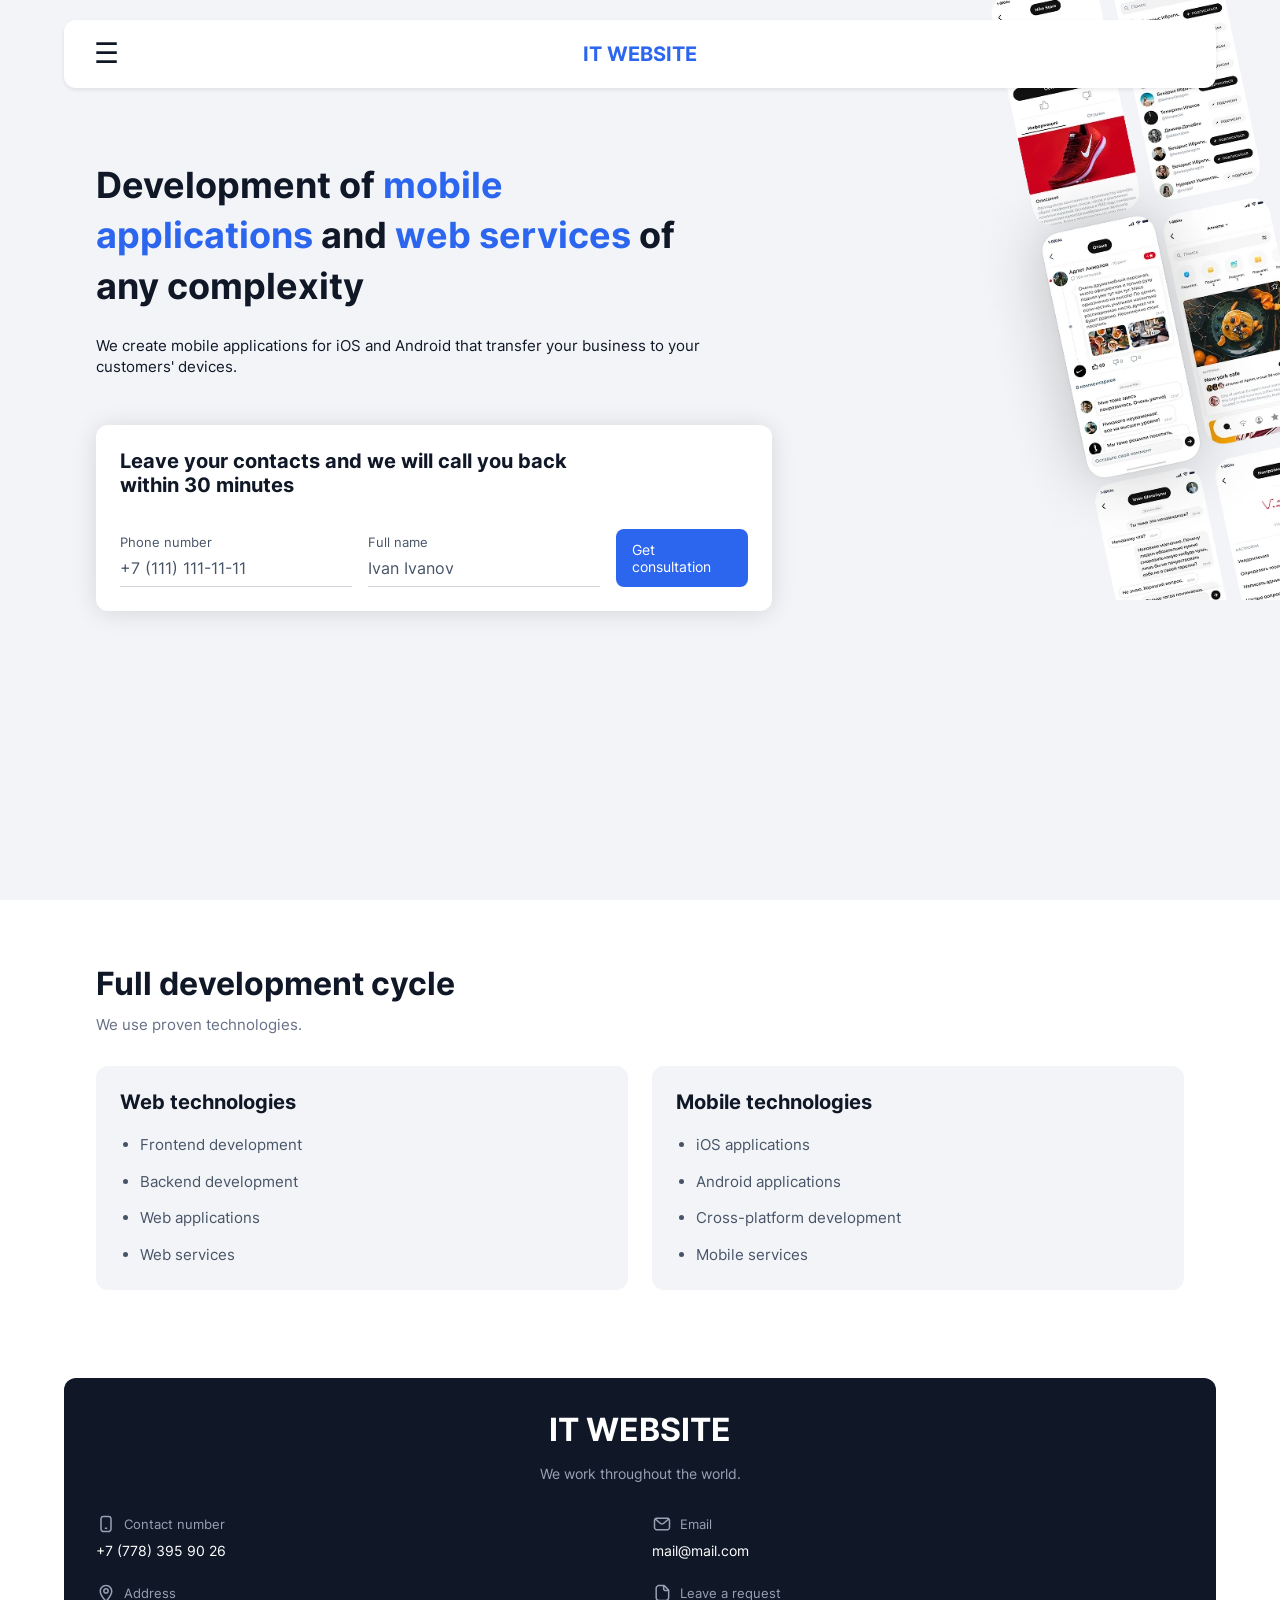
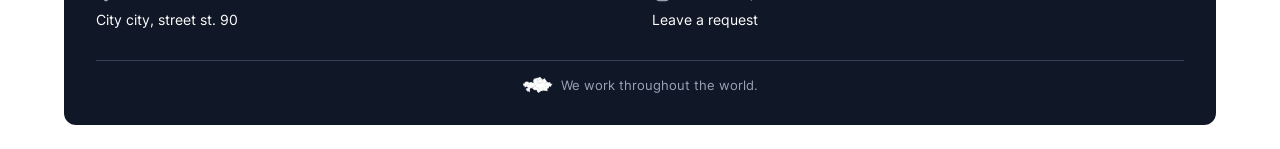
<file: index.html>
<!DOCTYPE html>
<html lang="en">

<head>
    <meta charset="UTF-8">
    <meta name="viewport" content="width=device-width, initial-scale=1.0">
    <title>IT Website</title>
    <link rel="stylesheet" href="css/style.css">
</head>

<body>

    <header class="site-header">
        <div class="header-content">

            <button class="menu-button" type="button"
                aria-label="Navigation menu"
                aria-controls="navigation"
                aria-expanded="false">
                ☰
            </button>

            <a class="header-logo" href="#top">IT WEBSITE</a>

            <nav class="header-navigation" id="navigation">
                <ul class="navigation-list">
                    <li><a href="#services">Services</a></li>
                    <li><a href="#media">Media</a></li>
                    <li><a href="#cases">Cases</a></li>
                    <li><a href="#faq">FAQ</a></li>
                    <li><a href="#contacts">Contacts</a></li>
                </ul>
            </nav>

            <address class="header-contacts">

                <div class="header-phone">
                    <a class="header-contact" href="tel:+71111111111">
                        <img src="static/img/icon-phone.svg" alt="">
                        +7 (111) 111-11-11
                    </a>
                </div>

                <a class="header-contact" href="mailto:itcompany@mail.com">
                    <img src="static/img/icon-mail.svg" alt="">
                    <span>itcompany@mail.com</span>
                </a>

            </address>

        </div>
    </header>

    <main id="top">

        <section class="hero-section">

            <picture class="hero-image">
                <source media="(min-width: 1440px)"
                    srcset="static/img/hero-desktop.webp">

                <source media="(min-width: 768px)"
                    srcset="static/img/hero-tablet.webp">

                <img src="static/img/hero-mobile.webp"
                    alt="Mobile application screens">
            </picture>

            <div class="hero-inner">

                <div class="hero-content">
                    <h1>
                        Development of <span>mobile applications</span> and
                        <span>web services</span> of any complexity
                    </h1>

                    <p>
                        We create mobile applications for iOS and Android that
                        transfer your business to your customers' devices.
                    </p>
                </div>

                <form class="callback-form" action="#">

                    <h2>
                        Leave your contacts and we will call you back within
                        30 minutes
                    </h2>

                    <div class="form-fields">

                        <label for="callback-phone">
                            Phone number
                            <input
                                type="tel"
                                id="callback-phone"
                                name="phone"
                                placeholder="+7 (111) 111-11-11"
                                required
                            >
                        </label>

                        <label for="callback-name">
                            Full name
                            <input
                                type="text"
                                id="callback-name"
                                name="name"
                                placeholder="Ivan Ivanov"
                                required
                            >
                        </label>

                        <button type="submit">Get consultation</button>

                    </div>
                </form>

            </div>
        </section>

        <section class="services" id="services">

            <div class="services-inner">

                <div class="services-heading">
                    <h2>Full development cycle</h2>
                    <p>We use proven technologies.</p>
                </div>

                <div class="services-content">

                    <div class="service-column">
                        <h3>Web technologies</h3>

                        <ul class="services-list">
                            <li>Frontend development</li>
                            <li>Backend development</li>
                            <li>Web applications</li>
                            <li>Web services</li>
                        </ul>
                    </div>

                    <div class="service-column">
                        <h3>Mobile technologies</h3>

                        <ul class="services-list">
                            <li>iOS applications</li>
                            <li>Android applications</li>
                            <li>Cross-platform development</li>
                            <li>Mobile services</li>
                        </ul>
                    </div>

                </div>

            </div>

        </section>

    </main>

    <footer class="site-footer" id="contacts">

        <h2>IT WEBSITE</h2>

        <p class="footer-description">We work throughout the world.</p>

        <address class="footer-contacts">

            <div class="footer-contact">
                <p class="contact-line">
                    <img src="static/img/icon-phone-gray.svg" alt="">
                    Contact number
                </p>
                <a href="tel:+77783959026">+7 (778) 395 90 26</a>
            </div>

            <div class="footer-contact">
                <p class="contact-line">
                    <img src="static/img/icon-mail-gray.svg" alt="">
                    Email
                </p>
                <a href="mailto:mail@mail.com">mail@mail.com</a>
            </div>

            <div class="footer-contact">
                <p class="contact-line">
                    <img src="static/img/icon-place.svg" alt="">
                    Address
                </p>
                <span>City city, street st. 90</span>
            </div>

            <div class="footer-contact">
                <p class="contact-line">
                    <img src="static/img/icon-document.svg" alt="">
                    Leave a request
                </p>
                <a href="#">Leave a request</a>
            </div>

        </address>

        <p class="footer-note">
            <img src="static/img/icon-map.png" alt="">
            We work throughout the world.
        </p>

    </footer>

    <script>
        const header = document.querySelector(".site-header");
        const menuButton = document.querySelector(".menu-button");

        function setMenu(isOpen) {
            header.classList.toggle("menu-open", isOpen);
            menuButton.setAttribute("aria-expanded", isOpen);
            menuButton.textContent = isOpen ? "×" : "☰";
        }

        menuButton.addEventListener("click", () => {
            const isOpen = header.classList.contains("menu-open");
            setMenu(!isOpen);
        });

        header.querySelectorAll("a").forEach(link => {
            link.addEventListener("click", () => {
                setMenu(false);
            });
        });

        document.addEventListener("keydown", event => {
            if (event.key === "Escape") {
                setMenu(false);
                menuButton.focus();
            }
        });

        window.addEventListener("resize", () => {
            if (window.innerWidth >= 1440) {
                setMenu(false);
            }
        });
    </script>

</body>
</html>
</file>
<file: css/style.css>
@font-face {
    font-family: Inter;
    src: url("../static/fonts/Inter-Regular.woff2");
    font-weight: 400;
}

@font-face {
    font-family: Inter;
    src: url("../static/fonts/Inter-Bold.woff2");
    font-weight: 700;
}

* {
    box-sizing: border-box;
}

body {
    display: flex;
    flex-direction: column;
    min-height: 100vh;
    max-width: 1440px;
    margin: 0 auto;
    color: #101828;
    font-family: Inter, Arial, sans-serif;
}

main {
    flex: 1;
}

a {
    color: inherit;
    text-decoration: none;
}

a:hover {
    text-decoration: underline;
}

.site-header {
    position: fixed;
    top: 10px;
    right: 0;
    left: 0;
    z-index: 10;
    width: 94%;
    max-width: 1224px;
    margin: 0 auto;
}

.header-content {
    display: grid;
    grid-template-columns: minmax(0, 1fr) auto minmax(0, 1fr);
    align-items: center;
    gap: 12px;
    width: 100%;
    max-height: 90vh;
    padding: 12px;
    overflow: auto;
    border-radius: 12px;
    background: #ffffff;
    box-shadow: 0 2px 4px rgba(0, 0, 0, 0.08);
}

.menu-button {
    grid-column: 1;
    grid-row: 1;
    width: 36px;
    height: 36px;
    padding: 0;
    border: none;
    background: transparent;
    color: #101828;
    font-size: 28px;
    line-height: 1;
    cursor: pointer;
}

.header-logo {
    grid-column: 2;
    grid-row: 1;
    color: #2d66ee;
    font-size: 18px;
    font-weight: 700;
    white-space: nowrap;
}

.header-navigation {
    display: none;
    grid-column: 1 / -1;
    grid-row: 2;
    justify-content: center;
}

.navigation-list {
    display: flex;
    flex-direction: column;
    align-items: center;
    gap: 16px;
    margin: 0;
    padding: 16px 0;
    list-style: none;
    font-size: 14px;
}

.header-contacts {
    display: none;
    grid-column: 1 / -1;
    grid-row: 3;
    flex-direction: column;
    align-items: center;
    gap: 16px;
    margin: 0;
    padding: 12px 0;
    color: #2d66ee;
    font-size: 13px;
    font-style: normal;
}

.header-contact {
    display: flex;
    align-items: center;
    gap: 8px;
}

.header-contact img {
    width: 20px;
    height: 20px;
}

.menu-open .header-navigation,
.menu-open .header-contacts {
    display: flex;
}

.menu-open .menu-button {
    grid-column: 3;
}


.hero-section {
    position: relative;
    min-height: 0;
    padding: 0 0 48px;
    overflow: hidden;
    background: #f2f4f7;
}

.hero-image {
    display: block;
    width: 100%;
}

.hero-image img {
    display: block;
    width: 100%;
    height: auto;
    object-fit: cover;
}

.hero-inner {
    position: relative;
    width: 90%;
    max-width: 1224px;
    margin: 0 auto;
}

.hero-content {
    width: 100%;
    padding-top: 32px;
}

.hero-content h1 {
    margin: 0;
    font-size: 28px;
    line-height: 1.3;
}

.hero-content h1 span {
    color: #2d66ee;
}

.hero-content p {
    margin: 24px 0 32px;
    font-size: 15px;
    line-height: 1.4;
}

.callback-form {
    width: 100%;
    padding: 24px;
    border-radius: 12px;
    background: #ffffff;
    box-shadow: 0 2px 24px rgba(0, 0, 0, 0.12);
}

.callback-form h2 {
    max-width: 480px;
    margin: 0 0 32px;
    font-size: 20px;
}

.form-fields {
    display: flex;
    flex-direction: column;
    align-items: stretch;
    gap: 24px;
}

.form-fields label {
    flex: 1;
    min-width: 0;
    color: #475467;
    font-size: 13px;
}

.form-fields input {
    display: block;
    width: 100%;
    padding: 8px 0;
    border: none;
    border-bottom: 1px solid #d0d5dd;
    outline: none;
    font-family: inherit;
    font-size: 16px;
}

.form-fields input:focus {
    border-bottom-color: #2d66ee;
}

.form-fields input::placeholder {
    color: #475467;
    opacity: 1;
}

.form-fields button {
    width: 100%;
    min-height: 58px;
    padding: 10px 16px;
    border: none;
    border-radius: 8px;
    background: #2d66ee;
    color: #ffffff;
    font-family: inherit;
    font-size: 14px;
    text-align: center;
    cursor: pointer;
}

.form-fields button:hover {
    background: #1f50c7;
}

.services {
    padding: 48px 0;
    background: #ffffff;
}

.services-inner {
    width: 90%;
    max-width: 1224px;
    margin: 0 auto;
}

.services-heading {
    margin-bottom: 32px;
}

.services-heading h2 {
    margin: 0 0 12px;
    font-size: 28px;
}

.services-heading p {
    margin: 0;
    color: #667085;
    font-size: 15px;
}

.services-content {
    display: grid;
    grid-template-columns: 1fr;
    gap: 24px;
}

.service-column {
    padding: 24px;
    border-radius: 12px;
    background: #f2f4f7;
}

.service-column h3 {
    margin: 0 0 20px;
    font-size: 20px;
}

.services-list {
    display: flex;
    flex-direction: column;
    gap: 14px;
    margin: 0;
    padding-left: 20px;
    color: #475467;
    font-size: 15px;
    line-height: 1.5;
}


.site-footer {
    width: 94%;
    max-width: 1224px;
    margin: 24px auto;
    padding: 24px;
    border-radius: 12px;
    background: #101828;
    color: #ffffff;
}

.site-footer h2 {
    margin: 0 0 16px;
    font-size: 32px;
    text-align: center;
}

.footer-description {
    margin: 0 0 32px;
    color: #98a2b3;
    font-size: 14px;
    text-align: center;
}

.footer-contacts {
    display: grid;
    grid-template-columns: repeat(2, minmax(0, 1fr));
    gap: 24px 16px;
    margin: 0;
    font-size: 14px;
    font-style: normal;
}

.footer-contact {
    min-width: 0;
    overflow-wrap: anywhere;
}

.footer-contact .contact-line {
    display: flex;
    align-items: center;
    gap: 8px;
    margin: 0 0 8px;
    color: #98a2b3;
    font-size: 13px;
}

.footer-contact .contact-line img {
    width: 20px;
    height: 20px;
    object-fit: contain;
}

.footer-note {
    display: flex;
    justify-content: center;
    align-items: center;
    gap: 8px;
    margin: 32px 0 0;
    padding-top: 16px;
    border-top: 1px solid #344054;
    color: #98a2b3;
    font-size: 13px;
}

.footer-note img {
    width: 30px;
    object-fit: contain;
}


@media (min-width: 425px) {

    .hero-inner {
        width: 85%;
    }

    .hero-content h1 {
        font-size: 32px;
    }

    .callback-form {
        padding: 28px;
    }

    .services-inner {
        width: 85%;
    }

    .site-footer {
        width: 90%;
    }

    .footer-contacts {
        gap: 28px 24px;
    }

}


@media (min-width: 768px) {

    .site-header {
        top: 20px;
        width: 90%;
    }

    .header-content {
        padding: 16px 24px;
    }

    .header-logo {
        font-size: 20px;
    }

    .hero-section {
        min-height: 900px;
        padding: 0 0 64px;
    }

    .hero-image {
        position: absolute;
        top: 0;
        right: 0;
        width: 65%;
        height: 600px;
    }

    .hero-image img {
        width: 100%;
        height: 100%;
        object-fit: contain;
        object-position: right top;
    }

    .hero-inner {
        width: 85%;
        padding-top: 160px;
    }

    .hero-content {
        position: relative;
        z-index: 1;
        width: 60%;
        max-width: 610px;
        padding-top: 0;
    }

    .hero-content h1 {
        font-size: 36px;
        line-height: 1.4;
    }

    .hero-content p {
        margin: 24px 0 48px;
    }

    .callback-form {
        position: relative;
        z-index: 1;
        width: 75%;
        max-width: 676px;
        padding: 24px;
    }

    .form-fields {
        flex-direction: row;
        align-items: flex-end;
        gap: 16px;
    }

    .form-fields button {
        width: 132px;
        flex-shrink: 0;
        text-align: left;
    }

    .services {
        padding: 64px 0;
    }

    .services-inner {
        width: 85%;
    }

    .services-heading h2 {
        font-size: 32px;
    }

    .services-content {
        grid-template-columns: repeat(2, minmax(0, 1fr));
        gap: 24px;
    }

    .site-footer {
        width: 90%;
        padding: 32px;
    }

    .footer-contacts {
        display: flex;
        flex-wrap: wrap;
        gap: 24px;
    }

    .footer-contact {
        flex: 1 1 calc(50% - 24px);
    }

}


@media (min-width: 1440px) {

    .site-header {
        top: 24px;
        width: 85%;
    }

    .header-content {
        display: flex;
        justify-content: space-between;
        gap: 24px;
        min-height: 56px;
        padding: 16px 24px;
        overflow: visible;
    }

    .menu-button {
        display: none;
    }

    .header-logo {
        flex-shrink: 0;
    }

    .header-navigation {
        display: flex;
        align-items: center;
        margin-left: auto;
    }

    .navigation-list {
        flex-direction: row;
        gap: 24px;
        padding: 0;
        font-size: 14px;
    }

    .header-contacts {
        display: flex;
        flex-direction: row;
        align-items: center;
        gap: 16px;
        margin: 0 0 0 16px;
        padding: 0;
        white-space: nowrap;
    }

    .hero-section {
        min-height: 900px;
        padding-bottom: 64px;
        background: #f2f4f7;
    }

    .hero-image {
        width: 812px;
        height: auto;
    }

    .hero-image img {
        height: auto;
        object-fit: contain;
    }

    .hero-inner {
        width: 85%;
        padding-top: 160px;
    }

    .hero-content {
        width: 52%;
    }

    .hero-content h1 {
        font-size: 36px;
        line-height: 1.45;
    }

    .hero-content p {
        margin-bottom: 64px;
    }

    .callback-form {
        width: 56%;
        padding: 24px;
    }

    .form-fields {
        gap: 24px;
    }

    .services {
        padding: 80px 0;
    }

    .services-inner {
        width: 85%;
    }

    .services-heading h2 {
        font-size: 36px;
    }

    .services-content {
        gap: 32px;
    }

    .site-footer {
        width: 85%;
        margin: 48px auto 24px;
        padding: 24px;
    }

    .footer-contacts {
        flex-wrap: nowrap;
        gap: 24px;
    }

    .footer-contact {
        flex: 1;
    }

}
</file>
